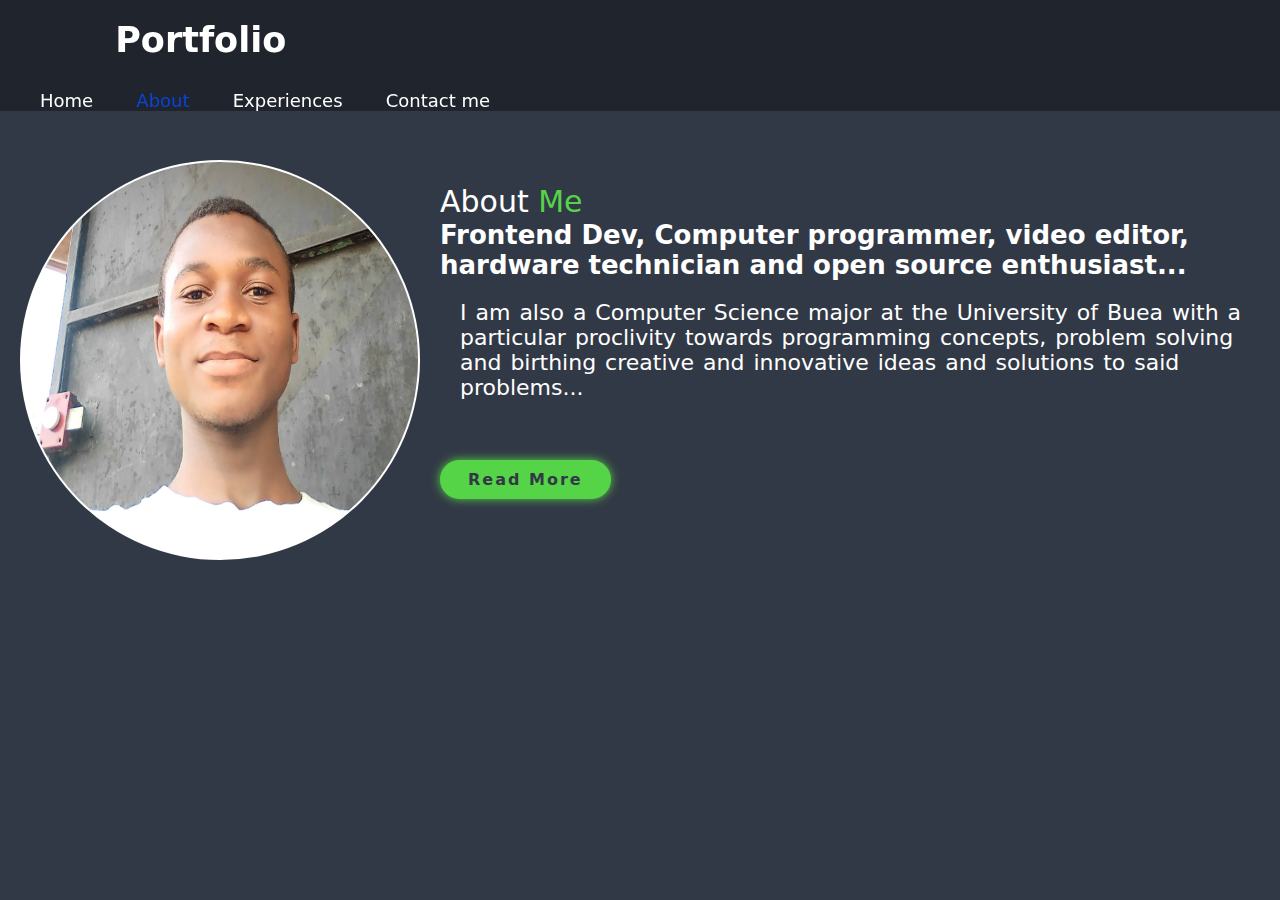
<file: About.html>
<!DOCTYPE html>
<html lang="en">
  <head>
    <meta charset="UTF-8" />
    <meta http-equiv="X-UA-Compatible" content="IE=edge" />
    <meta name="viewport" content="width=device-width, initial-scale=1.0" />
    <title>About Me page</title>
    <link rel="stylesheet" type="text/css" href="sheet.css" />
    <link rel="icon" href="favicon.ico" type="image/x-icon" />
    <!-- <script type="text/javascript" src="script.js"></script> -->
  </head>

  <body>
    <style>
      body {
        background: var(--second-bg-color);
      }
    </style>

    <header class="header">
      <a href="#" class="logo">Portfolio</a>
      <nav class="navbar">
        <a href="index.html">Home</a>
        <a href="About.html" class="active">About</a>
        <a href="Services.html">Experiences</a>
        <a href="contact.html">Contact me</a>
      </nav>
    </header>
    <section class="about" id="about">
      <div class="about-img">
        <img src="my_pic1.png" class="my-pic" alt="" />
      </div>

      <div class="about-content reveal">
        <h2 class="heading">About <span>Me</span></h2>
        <h3>
          Frontend Dev, Computer programmer, video editor, hardware technician
          and open source enthusiast...
        </h3>
        <p>
          I am also a Computer Science major at the University of Buea with a
          particular proclivity towards programming concepts, problem solving
          and birthing creative and innovative ideas and solutions to said
          problems...
        </p>
        <a
          href="https://www.linkedin.com/in/tataw-clarkson-904a7a296/"
          class="btn"
          >Read More</a
        >
      </div>
    </section>
    <script>
      window.onload = function () {
        var reveals = document.querySelectorAll(".reveal");
        for (var i = 0; i < reveals.length; i++) {
          reveals[i].classList.add("active");
        }
      };

      const text = document.querySelector(".sec-text");
      const textload = () => {
        setTimeout(() => {
          text.textContent = "Freelaner";
        }, 0);
        setTimeout(() => {
          text.textContent = "Blogger";
        }, 4000);
        setTimeout(() => {
          text.textContent = "Youtuber";
        }, 8000);
        // setTimeout(() => {
        //   text.textContent = "Programmer";
        // }, 0);
      };
      textload();
      setInterval(textload, 12000); //1s =1000ms
    </script>
  </body>
</html>
</file>
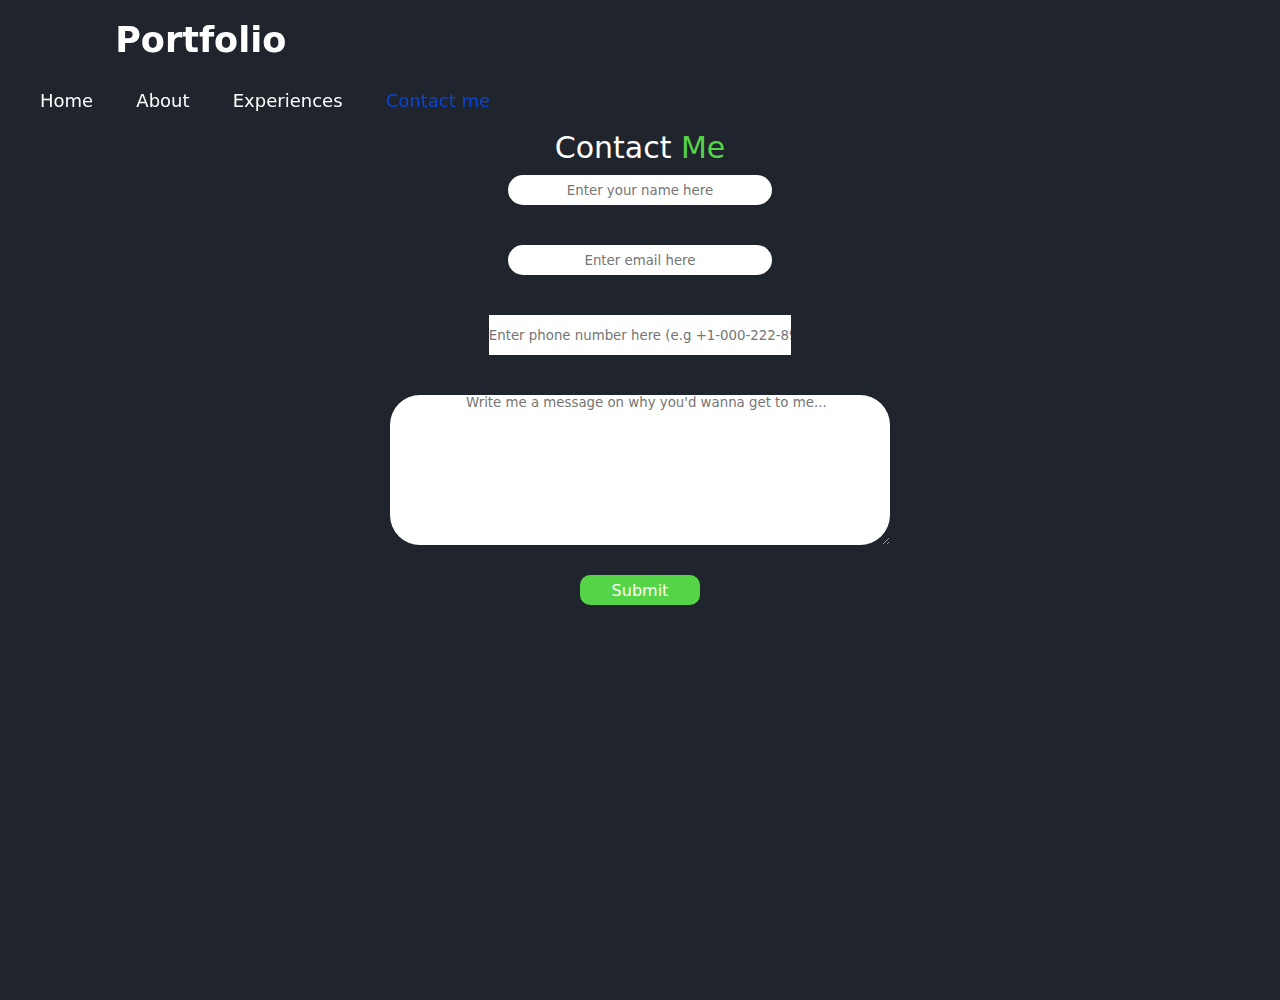
<file: contact.html>
<!DOCTYPE html>
<html lang="en">
  <head>
    <meta charset="UTF-8" />
    <meta http-equiv="X-UA-Compatible" content="IE=edge" />
    <meta name="viewport" content="width=device-width, initial-scale=1.0" />
    <title>Contact page</title>
    <link rel="stylesheet" type="text/css" href="sheet.css" />
    <link rel="icon" href="favicon.ico" type="image/x-icon" />
    <!-- <script type="text/javascript" src="script.js"></script> -->
  </head>

  <body>
    <header class="header">
      <a href="#" class="logo">Portfolio</a>
      <nav class="navbar">
        <a href="index.html">Home</a>
        <a href="About.html">About</a>
        <a href="Services.html">Experiences</a>
        <a href="contact.html" class="active">Contact me</a>
      </nav>
    </header>
  </body>
  <section class="contact">
    <h2 class="heading" id="not">Contact <span>Me</span></h2>
    <div class="contact_me reveal">
      <form
        action="https://api.web3forms.com/submit"
        method="POST"
        class="contact_me"
      >
        <input
          type="hidden"
          name="access_key"
          value="3c52a284-6d0c-4715-a04f-9989f316cf02"
        />
        <input
          class="input-fileds"
          type="text"
          name="Sender_name"
          id="email"
          placeholder="Enter your name here"
          required
        />
        <!-- <br /> -->
        <input
          class="input-fileds"
          id="email"
          name="email "
          type="email"
          placeholder="Enter email here"
          required
        />
        <!-- <br /> -->
        <input
          class="input-fileds"
          id="num"
          type="tel"
          name="phone"
          placeholder="Enter phone number here (e.g +1-000-222-897)"
        />
        <!-- <br /> -->
        <textarea
          class="input-fileds"
          id="entry"
          name="text"
          id="comment"
          cols="30"
          rows="10"
          placeholder="   Write me a message on why you'd wanna get to me..."
        ></textarea>
        <button type="submit" class="button">Submit</button>
      </form>
    </div>
  </section>
  <script>
    window.onload = function () {
      var reveals = document.querySelectorAll(".reveal");
      for (var i = 0; i < reveals.length; i++) {
        reveals[i].classList.add("active");
      }
    };

    const text = document.querySelector(".sec-text");
    const textload = () => {
      setTimeout(() => {
        text.textContent = "Freelaner";
      }, 0);
      setTimeout(() => {
        text.textContent = "Blogger";
      }, 4000);
      setTimeout(() => {
        text.textContent = "Youtuber";
      }, 8000);
      // setTimeout(() => {
      //   text.textContent = "Programmer";
      // }, 0);
    };
    textload();
    setInterval(textload, 12000); //1s =1000ms
  </script>
</html>
</file>
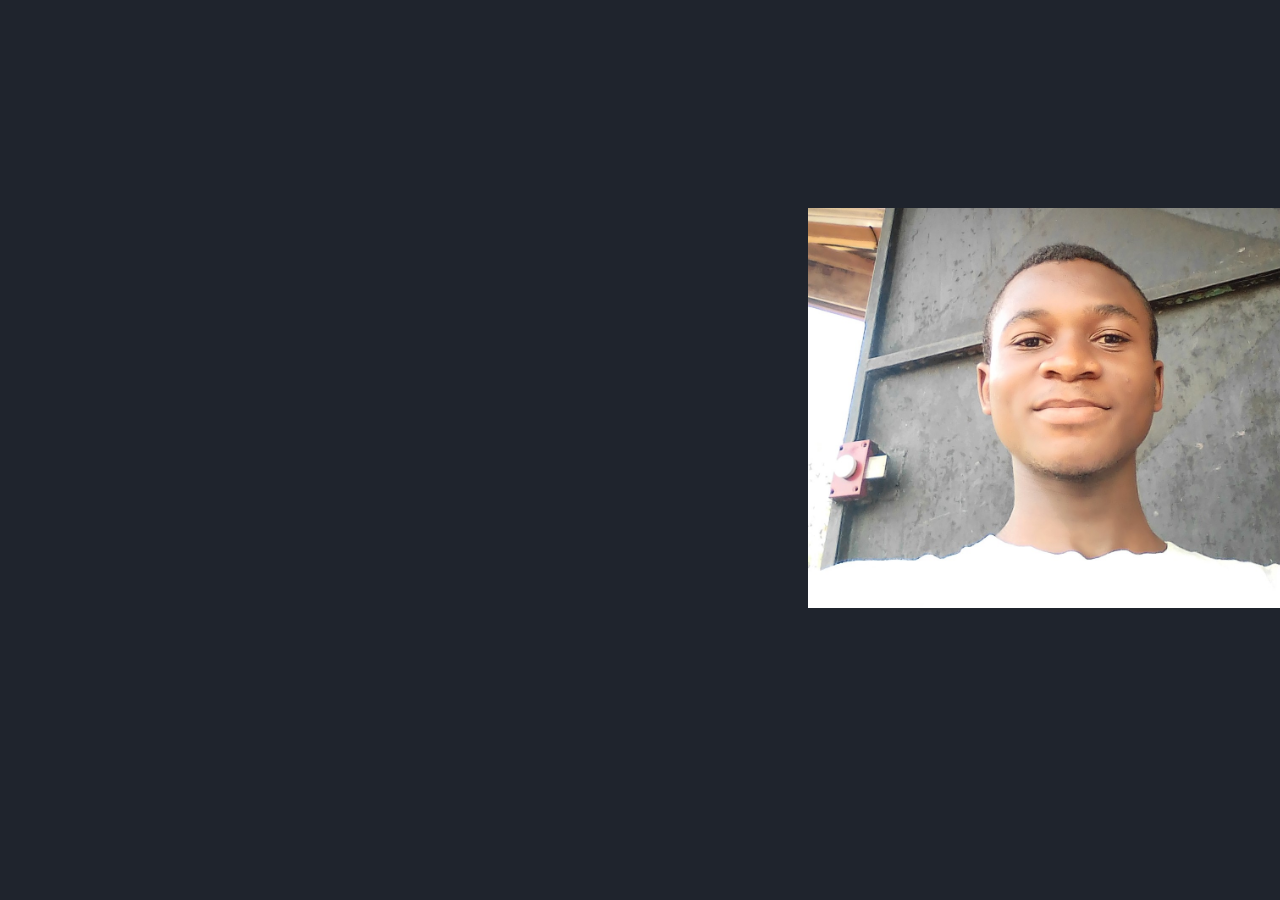
<file: experiment.html>
<!DOCTYPE html>
<html lang="en">

<head>
    <meta charset="UTF-8">
    <meta http-equiv="X-UA-Compatible" content="IE=edge">
    <meta name="viewport" content="width=device-width, initial-scale=1.0">
    <title>for experiment purposes</title>
</head>

<body>
    <style>
        body {
            background-color: #1f242d;
        }
    </style>
    <div class="home-image">
        <img src="images/my_pic1.jpg" alt="" style="padding-left:800px; height: 400px; width: auto; padding-top: 200px">
    </div>
</body>

</html>
</file>
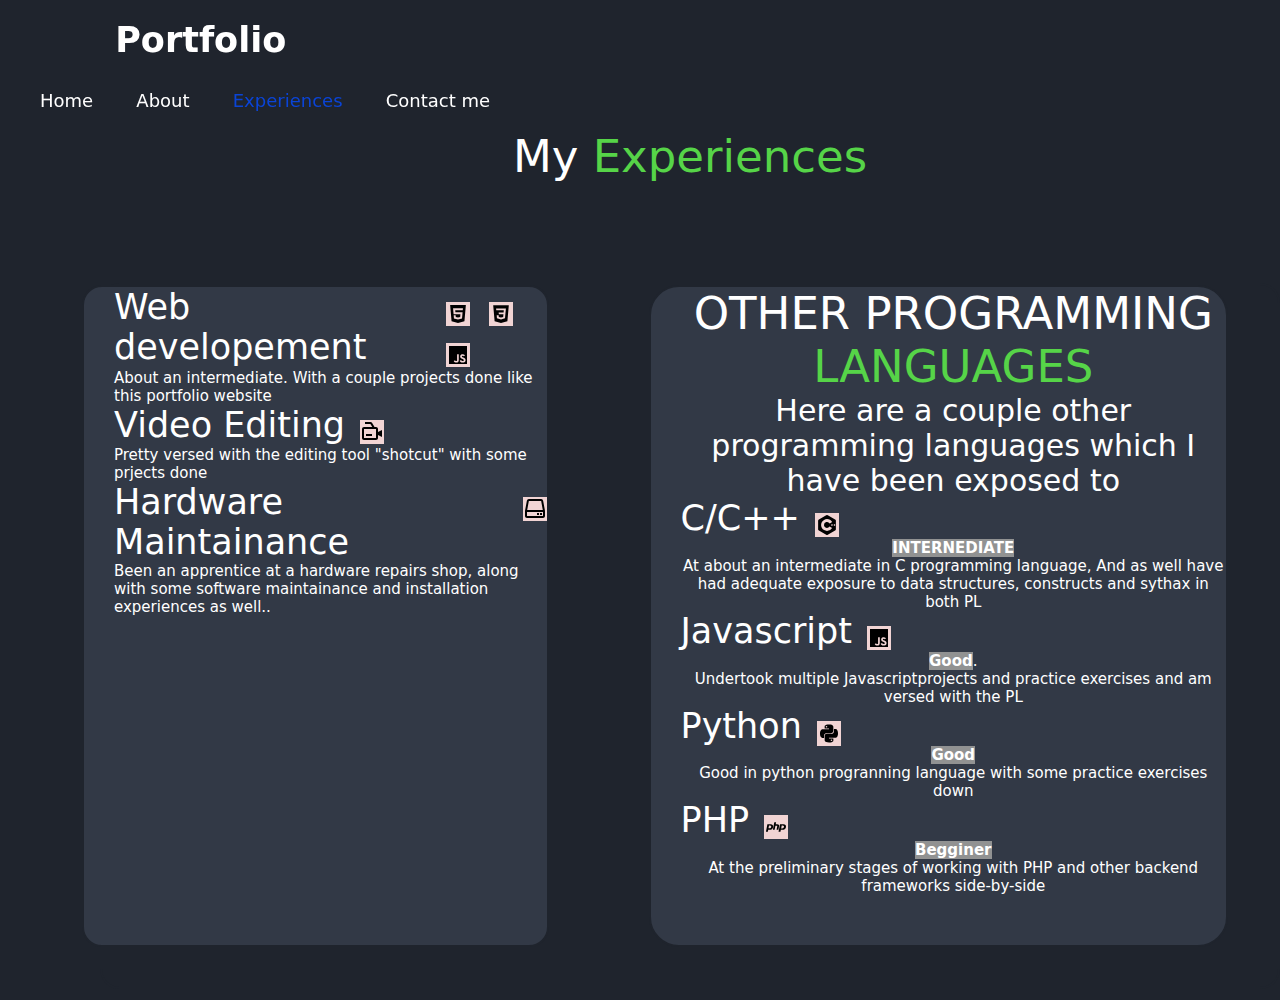
<file: Services.html>
<!DOCTYPE html>
<html lang="en">

<head>
    <meta charset="UTF-8">
    <meta http-equiv="X-UA-Compatible" content="IE=edge">
    <meta name="viewport" content="width=device-width, initial-scale=1.0">
    <title>Services page</title>
    <link rel="stylesheet" href="sheet.css">
    <link rel="icon" href="favicon.ico" type="image/x-icon" />
    <!-- <script type="text/javascript" src="script.js"></script> -->
</head>

<body>

    <header class="header">
        <a href="#" class="logo">Portfolio</a>
        <nav class="navbar">
            <a href="index.html">Home</a>
            <a href="About.html">About</a>
            <a href="Services.html" class="active">Experiences</a>
            <a href="contact.html">Contact me</a>
        </nav>
    </header>
    <section class="services">
        <div class="card">
            <h2 class="heading" id="not"> My<span> Experiences</span></h1>

                <div class="services-container reveal">
                    <div class="service-container1">
                        <div class="circle-box">
                            <div class="services-box">
                                <div>
                                    <h3>Web developement</h3>
                                </div>
                                <div class="webdev"> <img src="bxl-html5.svg" alt="">
                                    <img src="bxl-css3.svg" alt="">
                                    <img src="bxl-javascript.svg" alt=""></div>
                                <br>

                            </div>
                            <p>About an intermediate. With a couple projects done like this portfolio website</p>
                        </div>
                        <div class="circle-box">
                            <div class="services-box" id="videoh">
                                <div>
                                    <h3>Video Editing</h3>
                                </div>
                                <div id="video"> <img src="bx-video-recording.svg">
                                </div>

                            </div>
                            <p>Pretty versed with the editing tool "shotcut" with some prjects done</p>
                        </div>
                        <div class="circle-box">
                            <div class="services-box">
                                <div>
                                    <h3>Hardware Maintainance</h3>
                                </div>
                                <div id="HDD"> <img src="bx-hdd.svg">
                                </div>
                                <br>

                            </div>
                            <p>Been an apprentice at a hardware repairs shop, along with some software maintainance and installation experiences as well..</p>

                        </div>
                    </div>
                    <div class="services-container2">
                        <div class="services-box">
                            <div>
                                <h2>OTHER PROGRAMMING <span>LANGUAGES</span></h2>
                            </div>
                            <br>

                        </div>
                        <p id="pid">Here are a couple other programming languages which I have been exposed to</p>
                        <div class="circle-box">

                            <div class="services-box">
                                <div>
                                    <h3>C/C++</h3>
                                </div>
                                <div> <img src="bxl-c-plus-plus.svg"></div>

                                <br>

                            </div>
                            <p><u><strong>INTERNEDIATE</strong></u><br> At about an intermediate in C programming language, And as well have had adequate exposure to data structures, constructs and sythax in both PL</p>
                        </div>
                        <div class="circle-box">
                            <div class="services-box">
                                <div>
                                    <h3>Javascript</h3>
                                </div>
                                <div><img src="bxl-javascript.svg"></div>

                                <br>

                            </div>
                            <p><u><strong>Good</u></strong>. <br> Undertook multiple Javascriptprojects and practice exercises and am versed with the PL</p>
                        </div>
                        <div class="circle-box">
                            <div class="services-box">
                                <div>
                                    <h3>Python</h3>
                                </div>
                                <img src="bxl-python.svg">

                                <br>

                            </div>
                            <p><u><strong>Good</strong></u> <br> Good in python progranning language with some practice exercises down</p>
                        </div>
                        <div class="circle-box">
                            <div class="services-box">
                                <div>
                                    <h3>PHP</h3>
                                </div>
                                <div> <img src="bxl-php.svg"> </div>
                                <br>

                            </div>
                            <p><u><strong>Begginer</strong></u> <br> At the preliminary stages of working with PHP and other backend frameworks side-by-side</p>
                        </div>
                    </div>
                </div>
        </div>
    </section>
    <script>
        window.onload = function() {
            var reveals = document.querySelectorAll(".reveal");
            for (var i = 0; i < reveals.length; i++) {
                reveals[i].classList.add("active");
            }
        };

        const text = document.querySelector(".sec-text");
        const textload = () => {
            setTimeout(() => {
                text.textContent = "Freelaner";
            }, 0);
            setTimeout(() => {
                text.textContent = "Blogger";
            }, 4000);
            setTimeout(() => {
                text.textContent = "Youtuber";
            }, 8000);
            // setTimeout(() => {
            //   text.textContent = "Programmer";
            // }, 0);
        };
        textload();
        setInterval(textload, 12000); //1s =1000ms
    </script>
</body>

</html>
</file>
<file: sheet.css>
* {
  margin-top: 10px;
  margin: 0;
  padding: 0;
  box-sizing: border-box;
  text-decoration: none;
  border: none;
  scroll-behavior: smooth;
  font-family: system-ui, -apple-system, BlinkMacSystemFont, "Segoe UI", Roboto,
    Oxygen, Ubuntu, Cantarell, "Open Sans", "Helvetica Neue", sans-serif;
}

:root {
  --bg-color: #1f242d;
  --second-bg-color: #323946;
  --text-color: #fff;
  --main-color: #56d448;
}

html {
  font-size: 62.5%;
  overflow-x: hidden;
  height: -webkit-fill-available;
}

body {
  background: var(--bg-color);
  color: var(--text-color);
  height: -webkit-fill-available;
}

.header {
  position: fixed;
  top: 0;
  left: 0;
  width: 100%;
  padding: 2rem 9%;
  background: var(--bg-color);
  display: flex;
  justify-content: space-between;
  align-items: center;
  z-index: 100;
}

.navbar {
  position: absolute;
  top: 100%;
  left: 0;
  width: 100%;
  background: var(--bg-color);
  border-top: 1rem solid rgba(0, 0, 0, -2);
  box-shadow: 0.5rem 1rem rgba(0, 0, 0, -2);
}

.navbar.active {
  display: block;
}

.home {
  padding-top: 200px;
  padding-left: 20px;
  display: inline-flex;
  justify-content: center;
  align-items: center;
}

.home-content p {
  font-size: 1.8rem;
  font-weight: 600;
}

.home-content h1 {
  font-size: 5rem;
  font-weight: 800;
  line-height: 1;
}

.home-content h3 {
  font-size: 3rem;
  font-weight: 600;
}

.home-content h3:nth-of-type(2) {
  margin-bottom: 2rem;
}

.logo {
  font-size: 3.5rem;
  color: var(--text-color);
  font-weight: 600;
  cursor: default;
}

.navbar a {
  font-size: 1.8rem;
  color: var(--text-color);
  margin-left: 4rem;
  transition: 1s;
}

.navbar a:hover,
.navbar a.active {
  color: rgb(10, 68, 215);
}

.icons {
  width: 20px;
  height: 0.5cm;
}

.home-image img {
  height: 300px;
  width: 400px;
  animation: floatImage 4s ease-in-out infinite;
}

@keyframes floatImage {
  0% {
    transform: translateY(0);
  }
  50% {
    transform: translateY(-2.4rem);
  }
  100% {
    transform: translateY(0);
  }
}

.social-media a {
  display: inline-flex;
  justify-content: center;
  align-items: center;
  width: 30px;
  height: 30px;
  background: white;
  border: solid var(--main-color);
  border-radius: 50%;
  color: var(--main-color);
  margin: 3rem;
  transition: 0.5s ease;
  box-shadow: 0 0 1rem rgb(35, 243, 184);
}

.social-media a :hover {
  background: transparent;
  color: rgb(244, 245, 249);
  box-shadow: none;
  border-radius: 60%;
  justify-content: center;
  margin: 3rem;
}

span {
  color: #56d448;
}

.btn {
  margin-top: 40px;
  display: inline-block;
  padding: 1rem 2.8rem;
  background: var(--main-color);
  border-radius: 4rem;
  box-shadow: 0 0 1rem var(--main-color);
  font-size: 1.6rem;
  color: var(--second-bg-color);
  letter-spacing: 0.2rem;
  font-weight: 600;
  transition: 0.5s ease;
}

.btn:hover {
  background: none;
  color: rgb(255, 254, 253);
}

.about {
  padding-top: 2rem;
  display: flex;
  justify-content: center;
  align-items: center;
  gap: 2rem;
  background: var(--second-bg-color);
}

.about-img {
  margin-top: 120px;
  width: 50%;
}

.about-img img {
  padding: 4rem 4rem;
  height: 400px;
  width: 400px;
  background-color: white;
  padding: 2px 2px;
}

.heading {
  text-align: center;
  font-size: 3rem;
  font-weight: 500;
  margin-top: 100px;
}

.about-content h2 {
  text-align: left;
  line-height: 1.2;
}

.about-content h3 {
  font-size: 2.6rem;
}

.about-content p {
  font-size: 2.2rem;
  word-spacing: 0.2rem;
  margin: 2rem;
}

.services-box {
  display: flex;
}

.services h3 {
  font-size: 3.5rem;
  font-weight: 400;
}

.services h2 {
  font-size: 4.5rem;
  font-weight: 500;
}

.services p {
  font-size: 1.5rem;
  font-weight: 400;
}

.services {
  margin-top: 100px;
  padding-left: 100px;
  justify-content: center;
}

.services img {
  margin-top: 15px;
  margin-left: 15px;
  background-color: rgb(241, 212, 212);
}

#not {
  padding-top: 30px;
}

u {
  background-color: rgb(145, 146, 146);
}

#Lp {
  font-size: 3.2rem;
}

#pid {
  font-size: 3rem;
}

.services-container {
  margin-top: 100px;
  display: flex;
  justify-content: center;
  text-align: center;
  border-radius: 2rem;
  border: 0.2rem solid var(--bg-color);
}

.service-container1 {
  background-color: var(--second-bg-color);
  text-align: left;
  border-radius: 2rem;
  border: 0.2rem solid var(--bg-color);
  margin-left: -20px;
  margin-right: 100px;
  margin-bottom: 40px;
  padding-left: 30px;
}

.services-container2 {
  margin-bottom: 40px;
  margin-right: 50px;
  padding-left: 30px;
  background-color: var(--second-bg-color);
  text-align: center;
  border-radius: 3rem;
  border: 0.2rem solid var(--bg-color);
  padding-bottom: 50px;
}

.contact {
  justify-content: center;
  margin-top: 100px;
}

.contact_me {
  display: flex;
  align-items: center;
  flex-direction: column;
  gap: 20px;
}

.contact_me input,
.contact_me textarea {
  text-align: center;
  letter-spacing: 0.5;
  margin: 10px 10px;
}

.button {
  border-radius: 10px;
  width: 120px;
  height: 30px;
  font-size: 16px;
  border: none;
  background-color: #56d448;
  color: #fff;
  cursor: pointer;
}

#entry {
  width: 500px;
  border-radius: 30px;
}

#num {
  width: 8cm;
  height: 40px;
}

#email {
  border-radius: 30px;
  width: 7cm;
  height: 30px;
}

.reveal {
  opacity: 0;
  transform: translateY(-20px);
  transition: opacity 2s ease-in-out, transform 2s ease-in-out;
}

.reveal.active {
  opacity: 1;
  transform: translateY(0);
}

.my-pic {
  width: 100%;
  height: 100%;
  border-radius: 50%;
  margin-top: 20px;
  margin-left: 20px;
}

.my-pic-1 {
  width: 10px;
  height: 100%;
  border-radius: 50%;
  margin-top: 50px;
  margin-left: 20px;
}

.container {
  overflow: hidden;
  width: 700px;
}

.container .text {
  position: relative;
  color: #56d448;
  font-size: 3.1rem;
  font-weight: 600;
}

#emn {
  color: #fff;
}

.text.sec-text::before {
  content: "";
  position: absolute;
  top: 0;
  left: 0;
  height: 100%;
  width: 100%;
  background-color: var(--bg-color);
  border-left: 2px solid white;
  animation: typing 4s steps(12) infinite;
}

@keyframes typing {
  40%,
  60% {
    left: calc(100% + 4px);
  }
  100% {
    left: 0;
  }
}

@media only screen and (max-width: 600px) {
  html {
    width: auto;
    height: 100%;
  }
  body {
    font-size: 2rem;
    margin-top: -100px;
    padding-left: 0px;
    height: -webkit-fill-available;
  }
  .service-container1 {
    background-color: var(--second-bg-color);
    text-align: left;
    border-radius: 2rem;
    height: 15px;
    border: 0.2rem solid var(--bg-color);
    margin-left: -20px;
    margin-right: 100px;
    margin-bottom: 40px;
    padding-left: 30px;
  }
  .hs {
    font-size: 2rem;
    margin-right: -100px;
    margin-top: 1px;
  }
  p {
    font-size: 1rem;
  }
  .home {
    padding-top: 220px;
    display: flex;
    justify-content: center;
    align-items: self-start;
  }
  .home-content p {
    font-size: 1.5rem;
    font-weight: 600;
  }
  .home-content h1 {
    font-size: 2.3rem;
    font-weight: 800;
    line-height: 1;
  }
  .home-content h3 {
    font-size: 1.8rem;
    font-weight: 600;
  }
  .home-content h3:nth-of-type(2) {
    margin-bottom: 1rem;
  }
  .home-image img {
    height: 100px;
    width: 100px;
    animation: floatImage 4s ease-in-out infinite;
  }
  .home-image {
    padding-top: 100px;
    height: 150px;
  }
  .my-pic-1 {
    /* width: 10px; */
    height: 100%;
    border-radius: 50%;
    margin-top: 50px;
    margin-left: 20px;
  }
  span {
    font-size: 2.1rem;
  }
  .btn {
    margin-top: 0px;
    margin-bottom: 20px;
    display: inline-block;
    padding: 1rem 2.8rem;
    background: var(--main-color);
    border-radius: 4rem;
    box-shadow: 0 0 1rem var(--main-color);
    font-size: 1.2rem;
    color: var(--second-bg-color);
    letter-spacing: 0.2rem;
    font-weight: 600;
    transition: 0.5s ease;
  }
  .social-media a {
    display: inline-flex;
    justify-content: center;
    align-items: center;
    width: 20px;
    height: 20px;
    background: white;
    border: solid var(--main-color);
    border-radius: 50%;
    color: var(--main-color);
    margin: 1.3rem;
    transition: 0.5s ease;
    box-shadow: 0 0 1rem rgb(35, 243, 184);
  }
  .social-media a :hover {
    background: transparent;
    color: rgb(244, 245, 249);
    box-shadow: none;
    border-radius: 60%;
    justify-content: center;
    margin: 3rem;
  }
  .logo {
    font-size: 2.5rem;
    color: var(--text-color);
    font-weight: 600;
    cursor: default;
  }
  .navbar a {
    font-size: 1.2rem;
    color: var(--text-color);
    margin-left: 2.5rem;
    transition: 1s;
  }
  .about {
    padding-top: 25rem;
    display: flex;
    justify-content: center;
    align-items: center;
    gap: 1rem;
    background: var(--second-bg-color);
  }
  .about-img {
    width: 30%;
    align-items: center;
  }
  .about-img img {
    height: 120px;
    width: 120px;
    background-color: white;
    padding: 1px 1px;
    margin-left: 9px;
  }
  .heading {
    margin-top: 15px;
    text-align: center;
    font-size: 2rem;
    font-weight: 500;
  }
  #not {
    text-align: center;
    font-size: 2rem;
    font-weight: 500;
    padding-top: 150px;
  }
  .about-content h2 {
    text-align: left;
    line-height: 1.2;
  }
  .about-content h3 {
    font-size: 2rem;
    margin-left: -70px;
  }
  .about-content p {
    font-size: 1.6rem;
    word-spacing: 0.2rem;
    margin-left: 30px;
  }
  .services-box {
    margin-top: 10px;
    display: flex;
    height: 30px;
    padding-bottom: 1px;
    margin-left: 3px;
  }
  .services-box img {
    margin-left: 9px;
  }
  .services-box span {
    font-size: 1rem;
  }
  .services h3 {
    margin-left: 1px;
    font-size: 1.3rem;
    font-weight: 400;
  }
  .services h2 {
    font-size: 1rem;
    font-weight: 500;
  }
  .services p {
    margin-left: 4px;
    font-size: 0.8rem;
    line-height: 1;
    font-weight: 400;
  }
  .services {
    width: 100%;
    height: 100%;
    margin-top: 100px;
    padding-left: 100px;
    justify-content: center;
  }
  .services img {
    height: 15px;
    background-color: rgb(241, 212, 212);
    margin-top: 0px;
    border-radius: 2px;
  }
  .webdev {
    display: flex;
    margin-left: -1px;
  }
  .webdev img {
    width: 12px;
    height: 15px;
    margin-top: 11px;
    margin-left: 3px;
    margin-right: 3px;
  }
  u {
    background-color: rgb(145, 146, 146);
  }
  #Lp {
    font-size: 1.8rem;
  }
  #pid {
    margin-top: 10px;
    font-size: 1rem;
  }
  .card {
    display: inline-block;
    margin-left: -60px;
  }
  .services-container {
    margin-top: 20px;
    width: 340px;
    height: 500px;
    display: flex;
    justify-content: center;
    text-align: center;
    border-radius: 2rem;
    border: 0.2rem solid var(--bg-color);
    margin-left: -30px;
    margin-right: 0px;
    padding-right: 10px;
  }
  .service-container1 {
    background-color: var(--second-bg-color);
    text-align: left;
    border-radius: 2rem;
    border: 0.2rem solid var(--bg-color);
    margin-left: 0px;
    margin-right: 10px;
    margin-bottom: 40px;
    padding-left: 10px;
    height: 220px;
    width: 50%;
  }
  .services-container2 {
    height: 440px;
    margin-right: -8px;
    padding-left: 8px;
    background-color: var(--second-bg-color);
    text-align: center;
    border-radius: 3rem;
    border: 0.2rem solid var(--bg-color);
    margin-left: -5px;
  }
  .circle-box {
    border: 1px dotted;
    border-radius: 10px;
    margin-top: 5px;
    padding-left: -2px;
    margin-right: 7px;
    padding-bottom: 5px;
  }
  #video {
    height: 15px;
    margin-top: -5px;
  }
  #video img {
    margin-top: -5px;
    height: 13px;
    width: 20px;
    padding-bottom: 2px;
  }
  #videoh {
    height: 15px;
  }
  #HDD img {
    height: 15px;
    margin-left: 10px;
    margin-right: 40px;
    margin-top: -2px;
  }
  .contact {
    justify-content: center;
    margin-top: 100px;
    height: 100%;
  }
  .contact_me input,
  .contact_me textarea {
    text-align: center;
    letter-spacing: 0.5;
    width: 40px;
  }
  .contact_me {
    display: flex;
    align-items: center;
    flex-direction: column;
    gap: 10px;
    padding-bottom: 20px;
  }
  #entry {
    width: 300px;
    border-radius: 30px;
    padding-top: 20px;
  }
  #num {
    width: 200px;
    height: 40px;
  }
  #email {
    border-radius: 30px;
    width: 7cm;
    height: 30px;
  }
  .container {
    overflow: hidden;
    width: 350px;
  }
  .container .text {
    position: relative;
    color: #56d448;
    font-size: 2.2rem;
    font-weight: 600;
  }
  #emn {
    color: #fff;
  }
  .text.sec-text::before {
    content: "";
    position: absolute;
    top: 0;
    left: 0;
    height: 100%;
    width: 100%;
    background-color: var(--bg-color);
    border-left: 2px solid white;
    animation: typing 5s steps(12) infinite;
  }
  @keyframes typing {
    40%,
    60% {
      left: calc(100% + 4px);
    }
    100% {
      left: 0;
    }
  }
}
</file>
